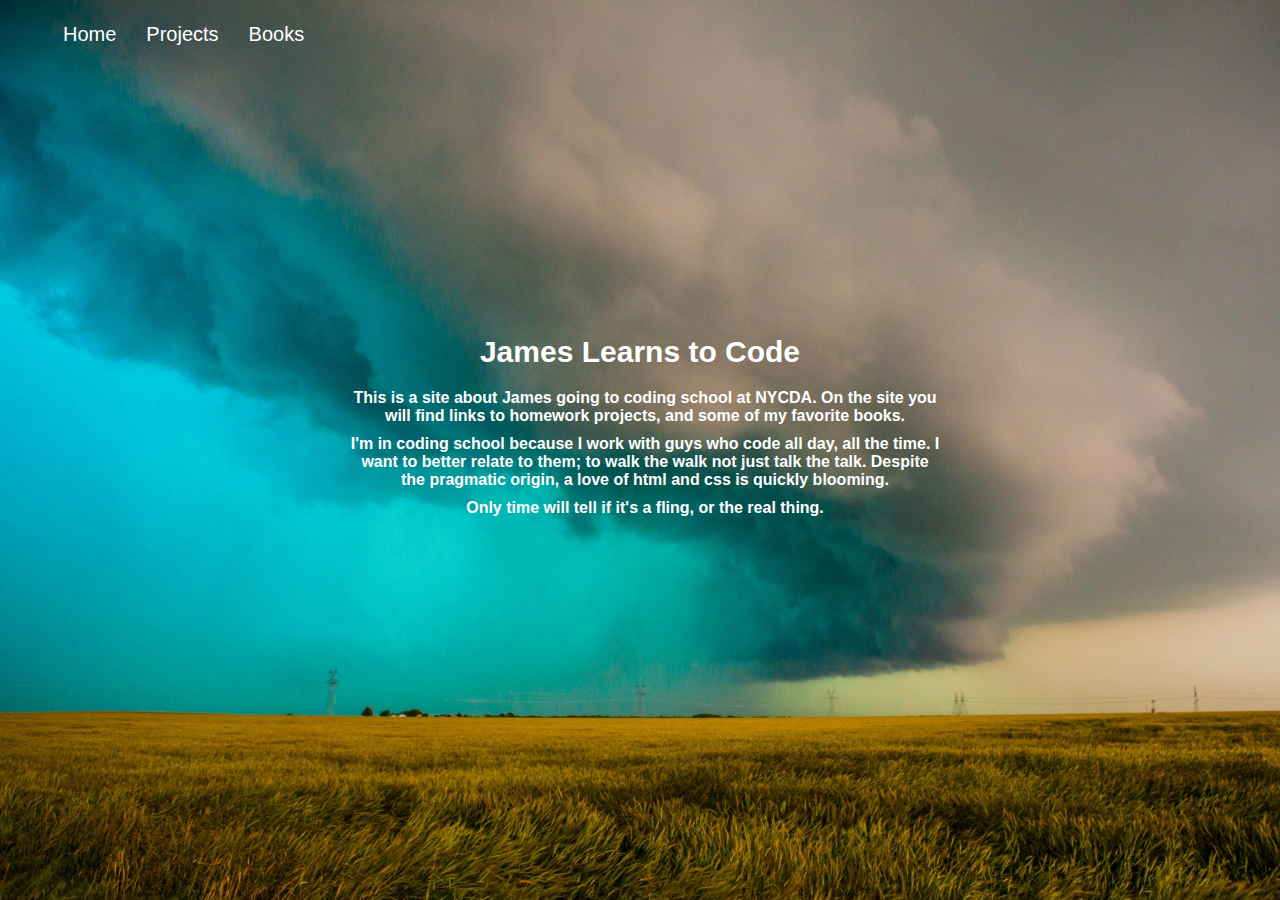
<file: index.html>
<!DOCTYPE html>
<html>
	<head>
		<meta charset="utf-8">
		<title>James Learns to Code</title>
		<link rel="stylesheet" a href="css/styles.css">
	</head>

	<body>

		<nav>
			<ul class="menu">
				<li><a href="index.html">Home</a></li>
				<li><a href="projects.html">Projects</a></li>
				<li><a href="books.html">Books</a></li>
			</ul>
		</nav>

		<div class="homewrapper">
			<h1>James Learns to Code</h1>
			<div class="text">
				<h2>This is a site about James going to coding school at NYCDA. On the site you will find links to homework projects, and some of my favorite books. </h2>

				<h2>I'm in coding school because I work with guys who code all day, all the time. I want to better relate to them; to walk the walk not just talk the talk. Despite the pragmatic origin, a love of html and css is quickly blooming.</h2>

				<h2>Only time will tell if it's  a fling, or the real thing.</h2>

			</div>
		</div>

	</body>
</html>
</file>
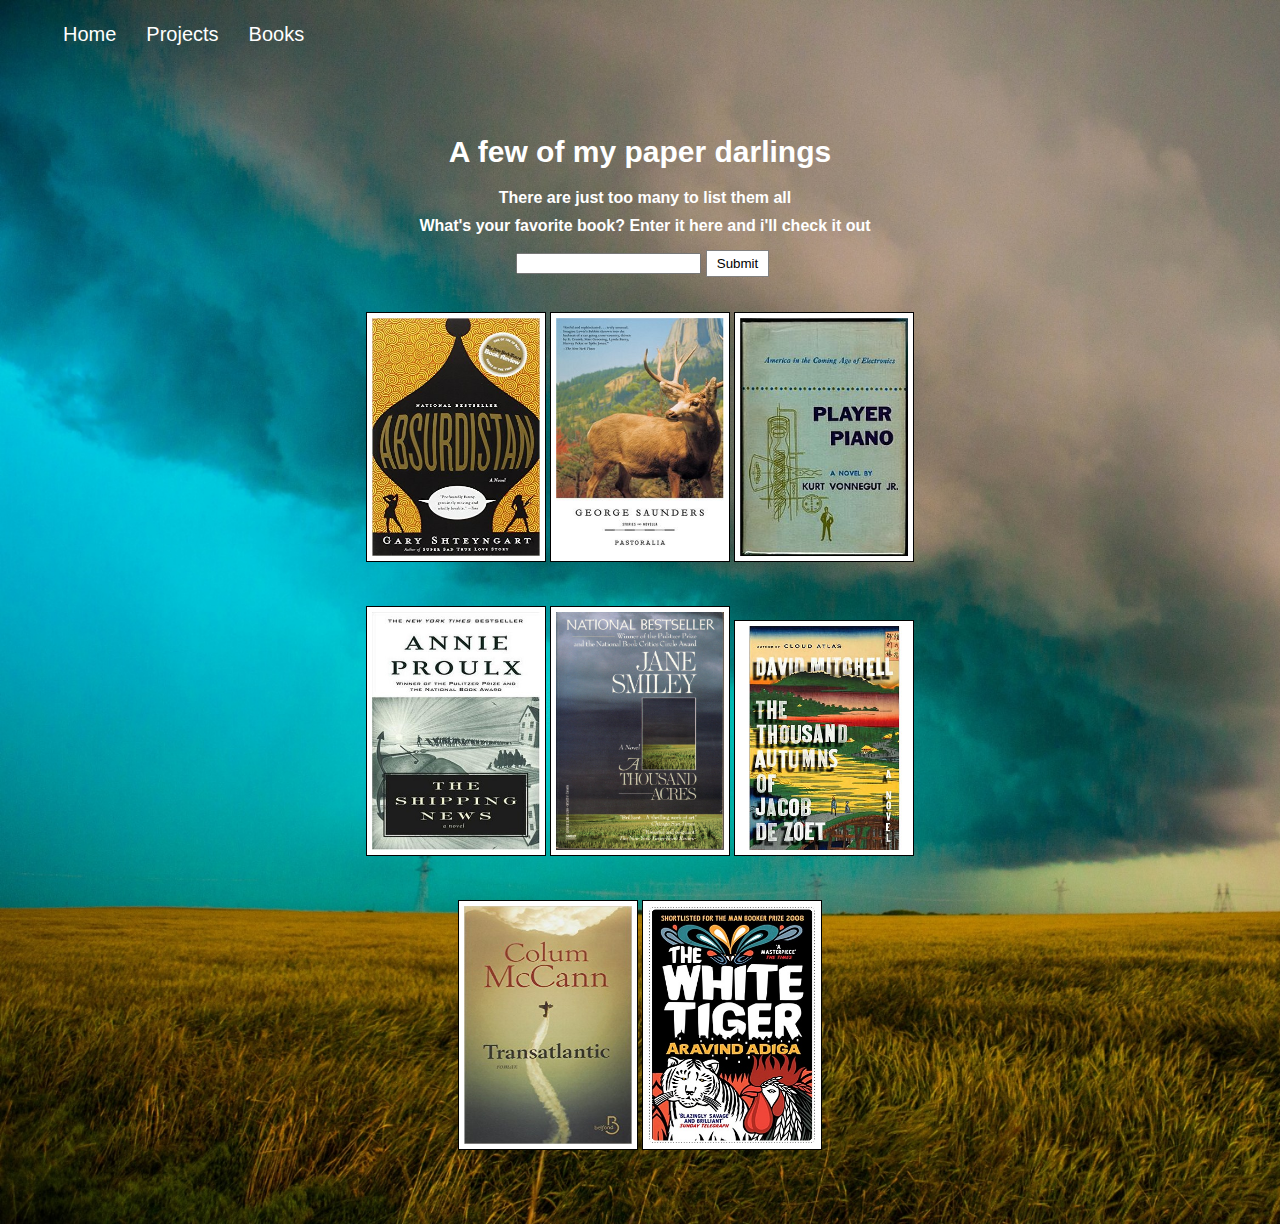
<file: books.html>
<!DOCTYPE html>
<html>
	<head>
		<meta charset="utf-8">
		<title>James Learns to Code</title>
		<link rel="stylesheet" a href="css/styles.css">
	</head>

	<body>

		<nav>
			<ul class="menu">
				<li><a href="index.html">Home</a></li>
				<li><a href="projects.html">Projects</a></li>
				<li><a href="books.html">Books</a></li>
			</ul>
		</nav>

		<div class="wrapper">
			<h1>A few of my paper darlings</h1>
			<div class="text">
				<h2>There are just too many to list them all</h2>

				<h2> What's your favorite book? Enter it here and i'll check it out</h2>
				<input type="text"><button>Submit</button>

			</div>

			<img class="bookcol" src="images/absurdistan.jpg" />

			<img class="bookcol" src="images/pastoralia.jpg" />

			<img class="bookcol" src="images/player-piano.jpg" />
			
			<img class="bookcol" src="images/shipping-news.jpg" />		

			<img class="bookcol" src="images/thousand-acres.jpg" />

			<img class="bookcol" src="images/thousand-autumns.jpg" />

			<img class="bookcol" src="images/transatlantic.jpg" />

			<img class="bookcol" src="images/white-tiger.jpg" />

		</div>

	</body>
</html>
</file>
<file: css/styles.css>
*{
	box-sizing:border-box;
}

body{
	background-image: url("../images/thunderstorm.jpg");
	background-size: cover;
	background-repeat: no-repeat;
}

nav{
	width: 100%;
	margin: 0 auto 20px;
	display: inline-block;
}

li{
	text-decoration: none;
}

a{
	margin: 0 auto;
	float: left;
	text-decoration: none;
	font-family: arial;
	padding: 15px;
	color: white;
	font-size: 20px;
	text-align: left
}

a:hover{
	border: solid white 2px;
}

h1{
	font-family: arial;
	margin: 0 auto;
	vertical-align: middle;
	color: white;
	font-size: 30px;
}

h2{
	font-family: arial;
	margin: 10px auto;
	color: white;
	font-size: 16px;
	text-align: center;
}

button{
	display: inline-block;
	margin: 5px;
	padding: 5px 10px;
	background-color: white;
	border: solid gray 1px;

}

button:hover{
	background-color: gray;
}

.menu{
	width: 100%;
	margin: 0 auto;
	float: right;
	list-style: none;
}


.homewrapper{
	width: 600px;
	margin: 250px auto;
	text-align: center;
}

.wrapper{
	width: 600px;
	margin: 50px auto;
	text-align: center;
}

.text{
	width: 100%;
	float: left;
	padding: 5px;
	margin: 5px;
}

.bookcol{
	width: 30%;
	max-height: 250px;
	margin: 20px auto;
	padding: 5px;
	border: black solid 1px;
	background-color: white;
}

.projects{
	width: 600px;
	float:left;
	margin: 20px auto;
}
</file>
